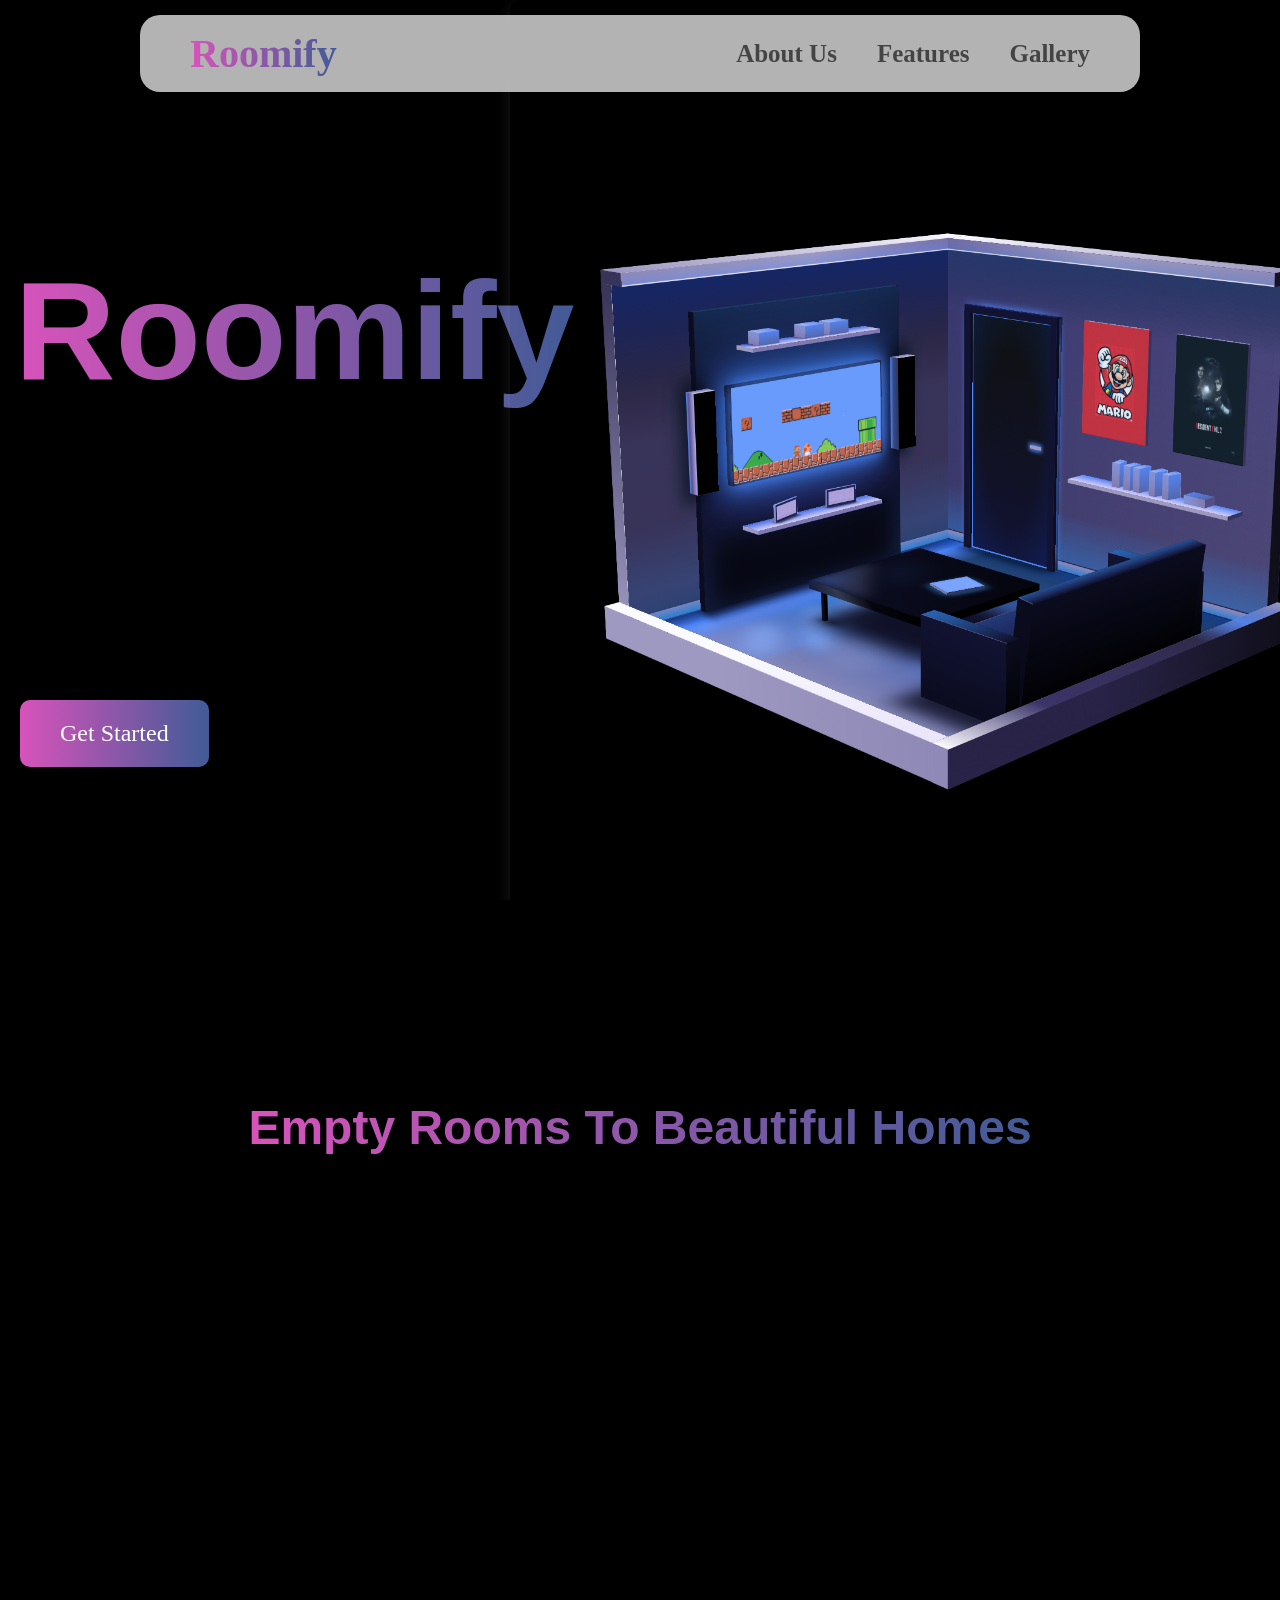
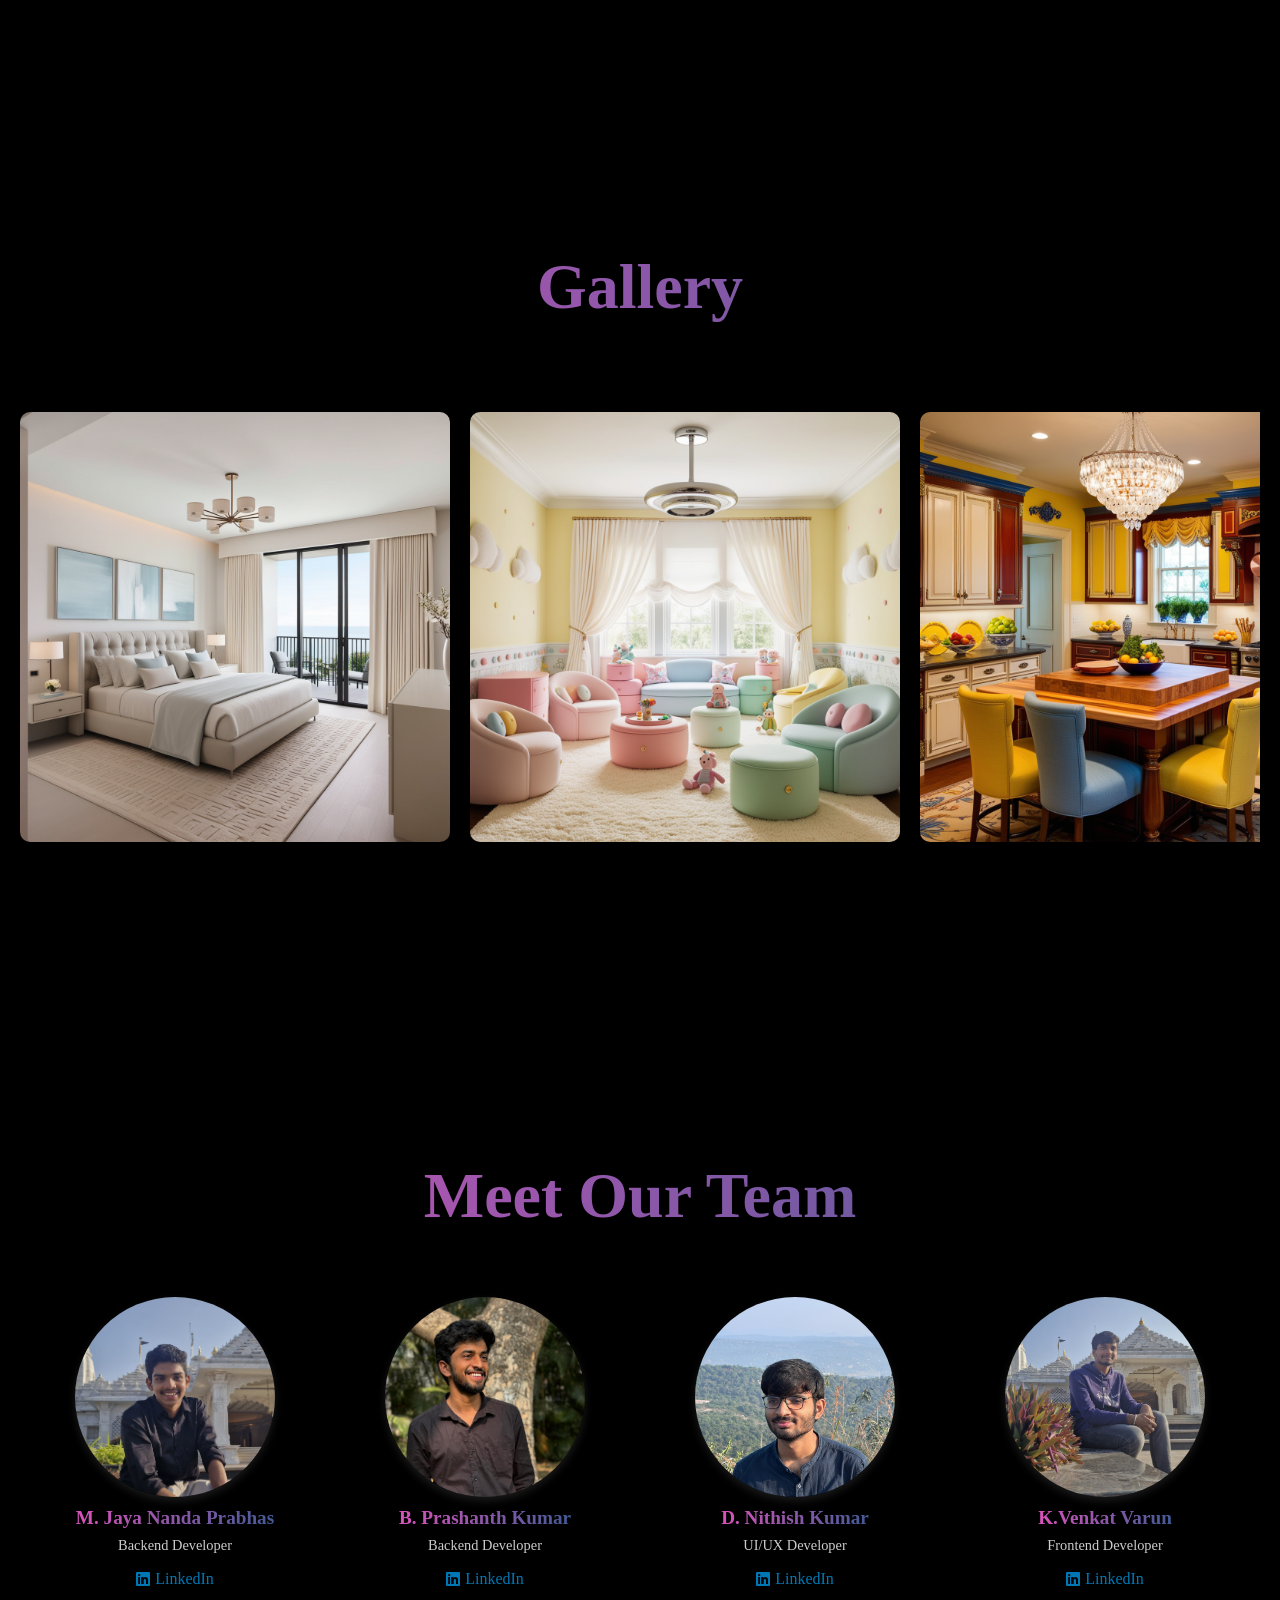
<file: frontend/landing/allconnect.html>
<!DOCTYPE html>
<html lang="en">
  <head>
    <meta charset="UTF-8" />
    <meta name="viewport" content="width=device-width, initial-scale=1.0" />
    <link
      rel="stylesheet"
      href="https://cdnjs.cloudflare.com/ajax/libs/font-awesome/6.0.0/css/all.min.css"
    />
    <title>Roomify</title>
    <style>
      * {
        margin: 0;
        padding: 0;
        box-sizing: border-box;
      }

      html {
        scroll-behavior: smooth;
      }
      body {
        background-color: #0a0a0f;
        overflow-x: hidden;
        margin: 0;
        padding: 0;
        min-height: 100vh;
        background-color: #000000;
        color: #ffffff;
      }

      .section-one {
        height: 100vh;
        position: relative;
        overflow: hidden;
      }

      .navbar {
        position: fixed;
        margin-top: 15px;
        left: 50%;
        transform: translateX(-50%);
        z-index: 1000;
        width: 1000px;
        background: rgba(255, 255, 255, 0.7);
        backdrop-filter: blur(10px);
        padding: 15px 30px;
        box-shadow: 0 4px 6px rgba(0, 0, 0, 0.1);
        border-radius: 20px;
        opacity: 0;
        animation: fadeIn 0.5s ease forwards;
        animation-delay: 2s;
      }

      .nav-content {
        max-width: 1200px;
        margin: 0 auto;
        display: flex;
        justify-content: space-between;
        align-items: center;
        padding: 0 20px;
      }

      .brand {
        font-size: 2.5em;
        font-weight: bold;
        background: linear-gradient(90deg, #d853bb, #415b96);
        -webkit-background-clip: text;
        color: transparent;
      }

      .nav-links {
        display: flex;
        gap: 40px;
        font-size: 25px;
      }

      .nav-links a {
        text-decoration: none;
        color: #444;
        font-weight: 600;
        transition: color 0.9s ease-in-out;
      }

      .nav-links a:hover {
        background: linear-gradient(90deg, #d853bb, #415b96);
        -webkit-background-clip: text;
        color: transparent;
      }

      .logo {
        background: linear-gradient(90deg, #d853bb, #415b96);
        -webkit-background-clip: text;
        color: transparent;
        font-size: 140px;
        font-weight: bold;
        position: absolute;
        left: 50%;
        transform: translateX(-50%);
        top: 100px;
        font-family: Arial, Helvetica, sans-serif;
      }

      .model-container {
        width: 900px; /* Set explicit width */
        height: 1000px; /* Set explicit height */
        background-image: url(3dhome.png); /* Using placeholder image */
        background-size: cover;
        background-repeat: no-repeat;
        background-position: center;
        position: absolute;
        left: 50%;
        transform: translateX(-50%);
        top: 100px;
        transition: all 1.5s ease;
        border-radius: 10px; /* Optional: adds rounded corners */
        box-shadow: 0 4px 15px rgba(255, 255, 255, 0.1); /* Optional: adds subtle glow */
      }

      .description {
        color: white;
        font-size: 2.2rem;
        position: absolute;
        left: calc(25% - 310px);
        top: 450px;
        opacity: 0;
        max-width: 600px;
        font-family: sans-serif;
      }

      .get-started {
        position: absolute;
        left: calc(25% - 300px);
        top: 700px;
        padding: 20px 40px;
        background-color: #2196f3;
        background: linear-gradient(90deg, #d853bb, #415b96);
        color: white;
        border: none;
        border-radius: 10px;
        cursor: pointer;
        font-size: 1.5rem;
        opacity: 0;
        text-decoration: none;
        animation: fadeIn 0.8s ease forwards;
        animation-delay: 5s;
      }

      .section-two {
        height: 100vh;
        position: relative;
        background-color: black;
        overflow: hidden;
        display: flex;
        align-items: center;
        justify-content: center;
      }

      .content-wrapper {
        position: relative;
        width: 100%;
        height: 100%;
        display: flex;
        align-items: center;
        justify-content: center;
        perspective: 1000px;
      }

      .zoom-container {
        position: absolute;
        text-align: center;
        transform-style: preserve-3d;
        transition: all 0.5s ease-out;
        pointer-events: none;
        top: 200px;
      }

      .zoom-text {
        background: linear-gradient(90deg, #d853bb, #415b96);
        -webkit-background-clip: text;
        color: transparent;
        font-size: 3rem;
        font-weight: bold;
        font-family: Arial, sans-serif;
        white-space: nowrap;
        transition: transform 0.3s ease-out;
      }

      .features-container {
        position: absolute;
        top: 40%;
        left: 50%;
        transform: translate(-50%, -50%);
        opacity: 0;
        visibility: hidden;
        display: none;
        transition: all 0.5s ease;
        text-align: center;
        width: 100%;
        max-width: 1200px;
      }

      .features-title {
        background: linear-gradient(90deg, #d853bb, #415b96);
        -webkit-background-clip: text;
        color: transparent;
        font-size: 4rem;
        margin-bottom: 2rem;
        font-weight: bold;
      }

      .features-grid {
        display: grid;
        grid-template-columns: repeat(3, 1fr);
        gap: 2rem;
        padding: 2rem;
      }

      .feature-card {
        background: rgba(255, 255, 255, 0.1);
        padding: 2rem;
        border-radius: 15px;
        color: white;
        transform: translateY(50px);
        opacity: 0;
        transition: all 0.5s ease;
      }

      .feature-card h3 {
        background: linear-gradient(90deg, #d853bb, #415b96);
        -webkit-background-clip: text;
        color: transparent;
        margin-bottom: 1rem;
      }

      .feature-card.show {
        transform: translateY(0);
        opacity: 1;
      }

      .animate-logo {
        animation: moveLogoToLeft 1.2s ease forwards;
        animation-delay: 0.1s;
      }

      .animate-model {
        animation: moveModelToRight 1.2s ease forwards;
        animation-delay: 0.1s;
      }

      @keyframes moveLogoToLeft {
        to {
          left: 23%;
          transform: translateX(-50%);
          top: 250px;
        }
      }

      @keyframes moveModelToRight {
        to {
          left: 75%;
          transform: translateX(-50%);
          top: 0px;
        }
      }

      @keyframes fadeIn {
        from {
          opacity: 0;
        }
        to {
          opacity: 1;
        }
      }

      /* Gallery Section Styling */
      .gallery-section {
        padding: 50px 0;
        background-color: #000000;
        width: 100%;
        overflow: hidden;
      }

      .container {
        width: 100%;
        padding: 0 20px;
        overflow: hidden;
      }

      .gallery-grid {
        display: flex;
        gap: 20px;
        padding: 20px 0;
        overflow-x: auto;
        overflow-y: hidden;
        scroll-behavior: smooth;
        -webkit-overflow-scrolling: touch;
        /* Hide scrollbar */
        scrollbar-width: none;
        -ms-overflow-style: none;
        /* Enable mouse drag scroll */
        cursor: grab;
        user-select: none;
        /* Add smooth movement */
        scroll-snap-type: x mandatory;
        /* Prevent vertical scroll when dragging */
        overscroll-behavior: none;
      }

      /* Hide scrollbar for Chrome, Safari and Opera */
      .gallery-grid::-webkit-scrollbar {
        display: none;
      }

      /* Active state when scrolling */
      .gallery-grid:active {
        cursor: grabbing;
      }

      .gallery-item {
        flex: 0 0 430px;
        height: 430px;
        position: relative;
        scroll-snap-align: start;
        /* Add perspective for smoother scaling */
        transform-origin: center center;
        transition: transform 0.3s ease, box-shadow 0.3s ease;
      }

      .gallery-item img {
        width: 100%;
        height: 100%;
        object-fit: cover;
        border-radius: 10px;
        transition: transform 0.3s ease, box-shadow 0.3s ease;
        pointer-events: none;
        /* Prevent image drag */
      }

      /* Hover effects */
      .gallery-item:hover {
        transform: scale(1.1);
        z-index: 2;
        box-shadow: 2px solid red;
      }

      .gallery-item:hover img {
        box-shadow: 0 4px 15px rgba(255, 255, 255, 0.2);
      }

      /* Add subtle slide effect when hovering adjacent items */
      .gallery-item:hover + .gallery-item {
        transform: translateX(10px);
      }

      /* Smooth scroll on touch devices */
      @media (max-width: 768px) {
        .gallery-item {
          flex: 0 0 250px;
          height: 180px;
        }
      }

      @media (max-width: 480px) {
        .gallery-item {
          flex: 0 0 200px;
          height: 150px;
        }

        .gallery-item:hover {
          transform: scale(1.05); /* Smaller scale on mobile */
        }
      }

      /* Team Section Styles */
      .team-container {
        min-height: 100vh;
        display: flex;
        align-items: center;
        width: 100%;
        background-color: #000000;
      }

      .container {
        width: 100%;
        max-width: 100%;
        padding: 20px;
      }

      .page-title {
        background: linear-gradient(90deg, #d853bb, #415b96);
        -webkit-background-clip: text;
        color: transparent;
        font-size: 4rem;
        text-align: center;
        margin-bottom: 3rem;
        opacity: 0;
        transform: translateY(50px);
        animation: slideUp 0.5s ease forwards;
      }

      .team-row {
        display: flex;
        width: 100%;
        margin: 0;
        padding: 0;
      }

      .team-member {
        flex: 1;
        opacity: 0;
        transform: translateY(50px);
        animation: slideUp 0.5s ease forwards;
        padding: 1rem;
        display: flex;
        flex-direction: column;
        align-items: center;
        width: 25%;
      }

      .profile-image {
        width: 200px;
        height: 200px;
        border-radius: 50%;
        overflow: hidden;
        margin: 0 auto;
        box-shadow: 0 4px 8px rgba(255, 255, 255, 0.1);
      }

      .profile-image img {
        width: 100%;
        height: 100%;
        object-fit: cover;
      }

      .team-member:nth-child(1) {
        animation-delay: 0.2s;
      }

      .team-member:nth-child(2) {
        animation-delay: 0.4s;
      }

      .team-member:nth-child(3) {
        animation-delay: 0.6s;
      }

      .team-member:nth-child(4) {
        animation-delay: 0.8s;
      }

      .team-social-links a {
        color: #0077b5;
        text-decoration: none;
        transition: color 0.3s ease;
        display: inline-flex;
        align-items: center;
        gap: 5px;
        margin-top: 1rem;
      }

      .team-social-links a:hover {
        color: #81b9eb;
        text-shadow: 0 0 15px rgba(0, 119, 181, 0.8);
      }

      .team-member h5 {
        background: linear-gradient(90deg, #d853bb, #415b96);
        -webkit-background-clip: text;
        color: transparent;
        font-size: 1.2rem;
        margin-bottom: 0.5rem;
        margin-top: 10px;
      }

      .text-muted {
        font-size: 0.9rem;
        text-align: center;
        color: #cccccc !important;
      }

      /* Footer Separator */
      .footer-separator {
        width: 100%;
        height: 2px;
        background: linear-gradient(
          to right,
          transparent,
          #f1eded,
          transparent
        );
        position: relative;
        margin-bottom: 60px;
        opacity: 0;
        transform: scaleX(0);
        animation: separatorFadeIn 1s ease forwards;
      }
      /* Footer Styles */
      .footer {
        background-color: black;
        color: white;
        padding: 60px 0 20px;
        font-family: Arial, sans-serif;
        opacity: 0;
        transform: translateY(50px);
        animation: footerSlideUp 0.8s ease forwards;
        animation-delay: 0.3s;
      }

      .footer-content {
        max-width: 1200px;
        margin: 0 auto;
        padding: 0 20px;
        display: grid;
        grid-template-columns: repeat(4, 1fr);
        gap: 40px;
      }

      .footer-section {
        opacity: 0;
        transform: translateY(30px);
        animation: sectionSlideUp 0.5s ease forwards;
      }
      .footer-section h3 {
        background: linear-gradient(90deg, #d853bb, #415b96);
        -webkit-background-clip: text;
        color: transparent;
        margin-bottom: 20px;
      }

      .footer-section:nth-child(1) {
        animation-delay: 0.4s;
      }

      .footer-section:nth-child(2) {
        animation-delay: 0.6s;
      }

      .footer-section:nth-child(3) {
        animation-delay: 0.8s;
      }

      .footer-section:nth-child(4) {
        animation-delay: 1s;
      }

      .footer-section h3 {
        margin-bottom: 20px;
        font-size: 18px;
      }

      .footer-section p {
        color: #c0c0c0;
        line-height: 1.6;
      }

      .footer-section ul {
        list-style: none;
        padding: 0;
      }

      .footer-section ul li {
        margin-bottom: 10px;
      }

      .footer-section ul li a {
        color: #c0c0c0;
        text-decoration: none;
        position: relative;
        padding-left: 0;
        transition: padding-left 0.3s ease, color 0.3s ease;
      }

      .footer-section ul li a:hover {
        color: white;
        padding-left: 10px;
      }

      .footer-section ul li a::before {
        content: "";
        position: absolute;
        bottom: -2px;
        left: 0;
        width: 0;
        height: 1px;
        background-color: white;
        transition: width 0.3s ease;
      }

      .footer-section ul li a:hover::before {
        width: 100%;
      }

      .footer-social-links {
        display: flex;
        gap: 15px;
      }

      .footer-social-links a {
        color: #c0c0c0;
        text-decoration: none;
        font-size: 20px;
        transition: color 0.3s ease;
      }

      .footer-social-links a:hover {
        color: white;
      }

      .footer-bottom {
        margin-top: 40px;
        padding-top: 20px;
        text-align: center;
        border-top: 1px solid #333;
        opacity: 0;
        animation: fadeIn 0.5s ease forwards;
        animation-delay: 1.2s;
      }

      .footer-bottom p {
        color: #c0c0c0;
        font-size: 14px;
        margin-bottom: 10px;
      }

      .footer-bottom a {
        color: #c0c0c0;
        text-decoration: none;
        margin: 0 10px;
        transition: color 0.3s ease;
      }

      .footer-bottom a:hover {
        color: white;
      }

      /* Responsive Styles */
      @media (max-width: 1200px) {
        .gallery-item {
          flex: 0 0 250px;
          min-width: 250px;
          height: 180px;
        }
      }

      @media (max-width: 768px) {
        .gallery-item {
          flex: 0 0 200px;
          min-width: 200px;
          height: 150px;
        }
      }

      @media (max-width: 480px) {
        .gallery-title {
          font-size: 2em;
        }

        .gallery-item {
          flex: 0 0 180px;
          min-width: 180px;
          height: 120px;
        }
      }

      /* Animations */
      @keyframes slideUp {
        to {
          opacity: 1;
          transform: translateY(0);
        }
      }

      @keyframes separatorFadeIn {
        to {
          opacity: 1;
          transform: scaleX(1);
        }
      }

      @keyframes footerSlideUp {
        to {
          opacity: 1;
          transform: translateY(0);
        }
      }

      @keyframes sectionSlideUp {
        to {
          opacity: 1;
          transform: translateY(0);
        }
      }

      @keyframes fadeIn {
        to {
          opacity: 1;
        }
      }

      /* Responsive Styles */
      @media (max-width: 768px) {
        .team-row {
          flex-wrap: wrap;
        }

        .team-member {
          flex: 0 0 50%;
          width: 50%;
        }

        .footer-content {
          grid-template-columns: repeat(2, 1fr);
        }
      }

      @media (max-width: 480px) {
        .team-member {
          flex: 0 0 100%;
          width: 100%;
        }

        .footer-content {
          grid-template-columns: 1fr;
        }
      }
    </style>
  </head>
  <body>
    <section class="section-one">
      <nav class="navbar">
        <div class="nav-content">
          <div class="brand">Roomify</div>
          <div class="nav-links">
            <a href="#meetus">About Us</a>
            <a href="#features">Features</a>
            <a href="#gallery">Gallery</a>
          </div>
        </div>
      </nav>

      <div class="logo">Roomify</div>
      <div class="model-container"></div>
      <div class="description"></div>
      <a href="2D_3D/cardindex.html" class="get-started">Get Started</a>
    </section>

    <section class="section-two">
      <div class="content-wrapper">
        <div class="zoom-container">
          <div class="zoom-text">Empty Rooms To Beautiful Homes</div>
        </div>
        <div class="features-container" id="features">
          <h2 class="features-title">Our Features</h2>
          <div class="features-grid">
            <div class="feature-card">
              <h3>3D Visualization</h3>
              <p>
                Experience your room designs in immersive 3D before making any
                changes.
              </p>
            </div>
            <div class="feature-card">
              <h3>AI Design Assistant</h3>
              <p>
                Get intelligent design suggestions based on your preferences and
                space.
              </p>
            </div>
            <div class="feature-card">
              <h3>Real-time Editing</h3>
              <p>Make changes to your design and see updates instantly.</p>
            </div>
          </div>
        </div>
      </div>
    </section>

    <section id="gallery" class="gallery-section">
      <h1 class="page-title">Gallery</h1>
      <div class="container">
        <div class="gallery-grid">
          <div class="gallery-item">
            <img src="master_bed.jpg" alt="Gallery Image 1" />
          </div>
          <div class="gallery-item">
            <img src="kids_room.jpg" alt="Gallery Image 2" />
          </div>
          <div class="gallery-item">
            <img src="kitchen.jpg" alt="Gallery Image 3" />
          </div>
          <div class="gallery-item">
            <img src="living_room.jpg" alt="Gallery Image 4" />
          </div>
          <div class="gallery-item">
            <img src="office.jpg" alt="Gallery Image 5" />
          </div>
          <div class="gallery-item">
            <img src="theatre_room.jpg" alt="Gallery Image 6" />
          </div>
          <div class="gallery-item">
            <img src="study_room.jpg" alt="Gallery Image 7" />
          </div>
          <div class="gallery-item">
            <img src="gym.jpg" alt="Gallery Image 8" />
          </div>
        </div>
      </div>
    </section>

    <div class="team-container" id="meetus">
      <div class="container">
        <h1 class="page-title">Meet Our Team</h1>
        <div class="team-row">
          <div class="team-member">
            <div class="profile-image mb-3">
              <img src="Prabha.jpg" alt="Team member" />
            </div>
            <h5>M. Jaya Nanda Prabhas</h5>
            <p class="text-muted">Backend Developer</p>
            <div class="team-social-links">
              <a
                href="https://www.linkedin.com/in/prabhasmekala"
                class="linkedin"
              >
                <i class="fab fa-linkedin"></i>
                LinkedIn
              </a>
            </div>
          </div>

          <div class="team-member">
            <div class="profile-image mb-3">
              <img src="Prashanth.jpg" alt="Team member" />
            </div>
            <h5>B. Prashanth Kumar</h5>
            <p class="text-muted">Backend Developer</p>
            <div class="team-social-links">
              <a
                href="https://www.linkedin.com/in/prasanth-kumar-bollinedi-919418329"
                class="linkedin"
              >
                <i class="fab fa-linkedin"></i>
                LinkedIn
              </a>
            </div>
          </div>

          <div class="team-member">
            <div class="profile-image mb-3">
              <img src="Nithish.jpg" alt="Team member" />
            </div>
            <h5>D. Nithish Kumar</h5>
            <p class="text-muted">UI/UX Developer</p>
            <div class="team-social-links">
              <a
                href="https://www.linkedin.com/in/nithishdaruvuri/"
                class="linkedin"
              >
                <i class="fab fa-linkedin"></i>
                LinkedIn
              </a>
            </div>
          </div>

          <div class="team-member">
            <div class="profile-image mb-3">
              <img src="varun.jpg" alt="Team member" />
            </div>
            <h5>K.Venkat Varun</h5>
            <p class="text-muted">Frontend Developer</p>
            <div class="team-social-links">
              <a
                href="https://www.linkedin.com/in/varun-kandukuri-585188338"
                class="linkedin"
              >
                <i class="fab fa-linkedin"></i>
                LinkedIn
              </a>
            </div>
          </div>
        </div>
      </div>
    </div>

    <!-- <div class="footer-separator"></div>

    <footer class="footer">
      <div class="footer-content">
        <div class="footer-section">
          <h3>Company Name</h3>
          <p>Making the world a better place through innovative solutions.</p>
        </div>

        <div class="footer-section">
          <h3>Quick Links</h3>
          <ul>
            <li><a href="/about">About Us</a></li>
            <li><a href="/services">Services</a></li>
            <li><a href="/blog">Blog</a></li>
            <li><a href="/careers">Careers</a></li>
          </ul>
        </div>

        <div class="footer-section">
          <h3>Contact Us</h3>
          <ul>
            <li>123 Business Street</li>
            <li>City, State 12345</li>
            <li>Phone: (555) 123-4567</li>
            <li>Email: info@company.com</li>
          </ul>
        </div>

        <div class="footer-section">
          <h3>Follow Us</h3>
          <div class="footer-social-links">
            <a href="#" title="Facebook"><i class="fab fa-facebook"></i></a>
            <a href="#" title="Twitter"><i class="fab fa-twitter"></i></a>
            <a href="#" title="LinkedIn"><i class="fab fa-linkedin"></i></a>
            <a href="#" title="Instagram"><i class="fab fa-instagram"></i></a>
          </div>
        </div>
      </div>

      <div class="footer-bottom">
        <p>&copy; 2025 Company Name. All rights reserved.</p>
        <div>
          <a href="/privacy">Privacy Policy</a>
          <a href="/terms">Terms of Service</a>
        </div>
      </div>
    </footer> -->

    <script>
      document.addEventListener("DOMContentLoaded", () => {
        // Navigation links smooth scroll
        document.querySelectorAll(".nav-links a").forEach((anchor) => {
          anchor.addEventListener("click", function (event) {
            event.preventDefault();
            const targetId = this.getAttribute("href");
            const targetElement = document.querySelector(targetId);

            if (targetElement) {
              window.scrollTo({
                top: targetElement.offsetTop - 50,
                behavior: "smooth",
              });
            }
          });
        });

        // Get Started button smooth scroll
        const getStartedBtn = document.getElementById("getStartedBtn");
        
        if (getStartedBtn) {
          getStartedBtn.addEventListener("click", function(e) {
            // Only prevent default if it's an internal link
            if (this.getAttribute("href").startsWith("#")) {
              e.preventDefault();
              const targetElement = document.querySelector(this.getAttribute("href"));
              if (targetElement) {
                targetElement.scrollIntoView({
                  behavior: "smooth",
                  block: "start"
                });
              }
            }
            // External links will navigate normally
          });
        }

        // First section animations
        const logo = document.querySelector(".logo");
        const model = document.querySelector(".model-container");
        const description = document.querySelector(".description");
        const text =
          '"Home is where your journey begins and we provide a path to your home."' +
          "\nA user friend solution for hassle free interior designing at your fingertips.";
        let charIndex = 0;

        setTimeout(() => {
          logo.classList.add("animate-logo");
          model.classList.add("animate-model");
        }, 1000);

        setTimeout(() => {
          const typeInterval = setInterval(() => {
            if (charIndex < text.length) {
              description.textContent += text.charAt(charIndex);
              description.style.opacity = 1;
              charIndex++;
            } else {
              clearInterval(typeInterval);
            }
          }, 15);
        }, 3000);

        // Second section animations
        const zoomContainer = document.querySelector(".zoom-container");
        const zoomText = document.querySelector(".zoom-text");
        const featuresContainer = document.querySelector(".features-container");
        const featureCards = document.querySelectorAll(".feature-card");
        const sectionTwo = document.querySelector(".section-two");

        let isShowingFeatures = false;
        let isZoomVisible = true;

        const handleScroll = () => {
          const rect = sectionTwo.getBoundingClientRect();
          const scrollProgress = 1 - rect.top / window.innerHeight;

          if (scrollProgress >= 0 && scrollProgress <= 1.5) {
            const zoomScale = 1 + scrollProgress * 1.5;
            const opacity = 1 - Math.max(0, scrollProgress - 0.8) * 5;

            if (opacity <= 0 && isZoomVisible) {
              isZoomVisible = false;
              zoomContainer.style.visibility = "hidden";
              zoomContainer.style.zIndex = "1";
              setTimeout(() => {
                zoomContainer.style.display = "none";
              }, 500);
            } else if (opacity > 0 && !isZoomVisible) {
              isZoomVisible = true;
              zoomContainer.style.display = "block";
              zoomContainer.style.zIndex = "1";
              requestAnimationFrame(() => {
                zoomContainer.style.visibility = "visible";
              });
            }

            if (isZoomVisible) {
              zoomContainer.style.opacity = opacity;
              zoomText.style.transform = `scale(${zoomScale})`;
            }

            if (scrollProgress > 0.9 && !isShowingFeatures) {
              isShowingFeatures = true;
              featuresContainer.style.display = "block";
              featuresContainer.style.zIndex = "2";
              requestAnimationFrame(() => {
                featuresContainer.style.visibility = "visible";
                featuresContainer.style.opacity = "1";

                featureCards.forEach((card, index) => {
                  setTimeout(() => {
                    card.classList.add("show");
                  }, index * 200);
                });
              });
            } else if (scrollProgress < 0.8 && isShowingFeatures) {
              isShowingFeatures = false;
              featuresContainer.style.opacity = "0";
              featuresContainer.style.zIndex = "1";
              featureCards.forEach((card) => card.classList.remove("show"));

              setTimeout(() => {
                featuresContainer.style.visibility = "hidden";
                featuresContainer.style.display = "none";
              }, 500);
            }
          }
        };
        // Smooth scroll handling with requestAnimationFrame and debounce
        let scrollTimeout;

        window.addEventListener("scroll", () => {
          if (scrollTimeout) {
            cancelAnimationFrame(scrollTimeout);
          }

          scrollTimeout = requestAnimationFrame(() => {
            handleScroll();
            scrollTimeout = null;
          });
        });

        // Initial check
        handleScroll();
      });
      
    </script>
  </body>
</html>
</file>
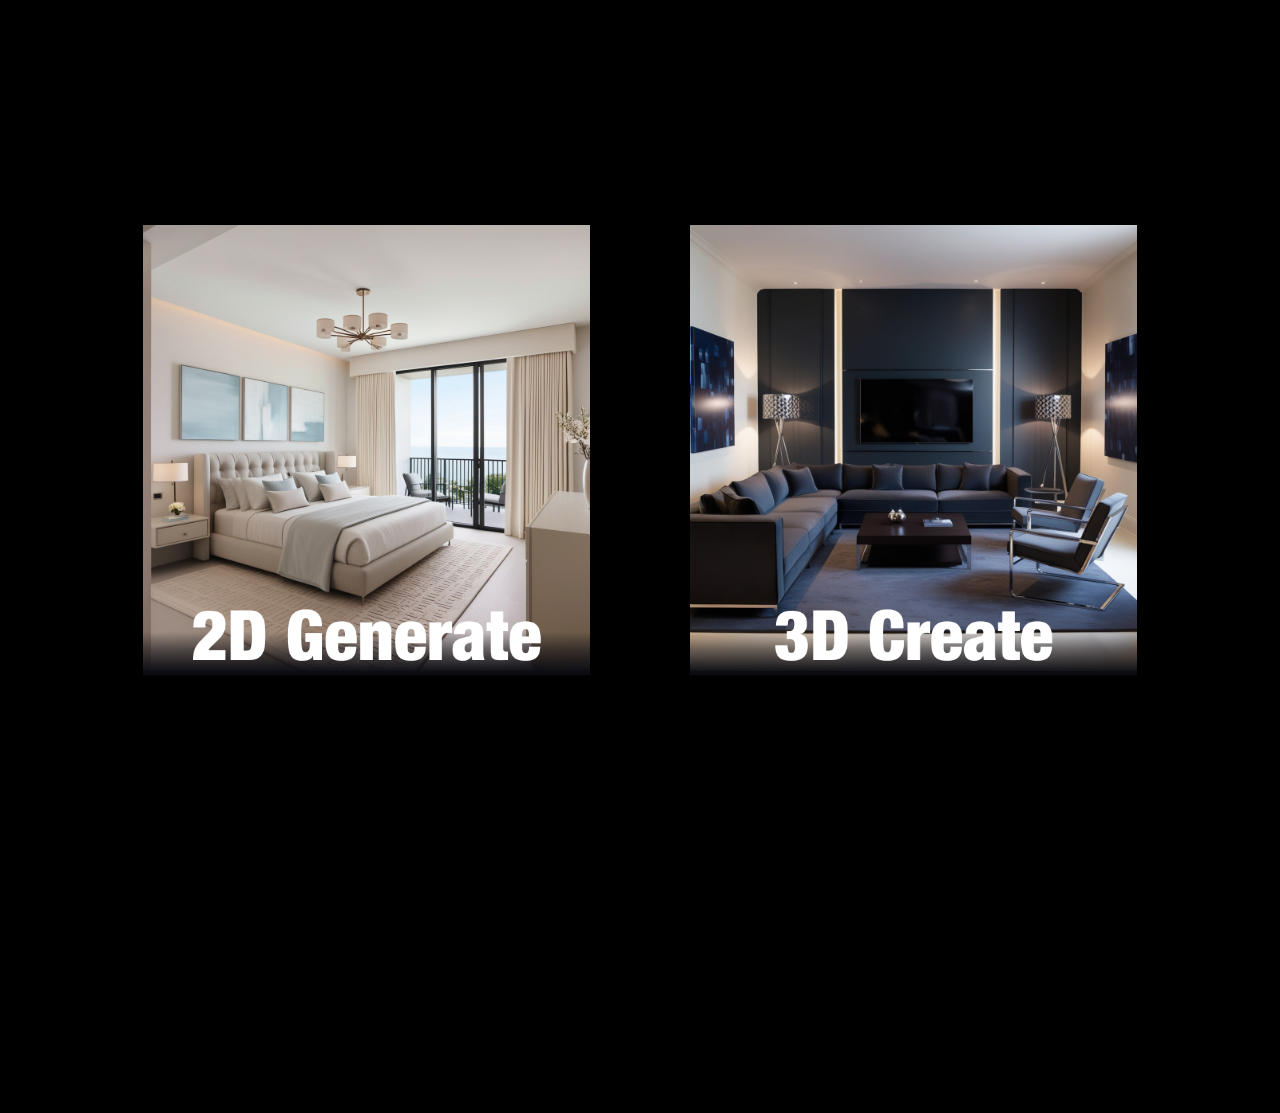
<file: frontend/landing/2D_3D/cardindex.html>
<!DOCTYPE html>
<html lang="en">
<head>
  <meta charset="UTF-8">
  <title>3D Card Hover Effect with Redirect</title>
  <link rel="stylesheet" href="./cardstyle.css">
  <script>
    function redirectTo(directory) {
      window.location.href = directory; // Redirects to the specified directory
    }
  </script>
</head>
<body>
  <div class="card" onclick="redirectTo('http://127.0.0.1:5000')">
    <div class="wrapper">
      <img src="master_bed.jpg" class="cover-image" id="3dcp" />
    </div>
    <img src="2d generate (helvetica).png" class="title" />
    <img src="sofa_no_bg.png" class="character" id="3d-after" />
  </div>

  <div class="card" onclick="redirectTo('http://127.0.0.1:8000/')">
    <div class="wrapper"> 
      <img src="living_room.jpg" class="cover-image" />
    </div>
    <img src="3d create(helvetica).png" class="title" />
    <img src="Screenshot_2025-02-03_204309-removebg.png" class="character" />
  </div>
</body>
</html>
</file>
<file: frontend/landing/2D_3D/cardstyle.css>
:root {
  --card-height: 670px;
  --card-width: calc(var(--card-height) / 1.5);
}
* {
  box-sizing: border-box;
}
body {
  width: 100vw;
  height: 100vh;
  margin: 0;
  display: flex;
  justify-content: center;
  align-items: center;
  background: #000000;
}
.card {
  width: var(--card-width);
  height: var(--card-height);
  position: relative;
  display: flex;
  justify-content: center;
  align-items:center;
  padding: 0 36px;
  perspective: 2500px;
  margin: 0 50px;
}

.cover-image {
  width: 100%;
  height: 100%;
  object-fit: cover;
}

.wrapper {
  transition: all 0.5s;
  position: absolute;
  width: 100%;
  z-index: -1;
}

.card:hover .wrapper {
  transform: perspective(900px) translateY(-5%) rotateX(25deg) translateZ(0);
  box-shadow: 2px 350px 32px -8px rgba(6, 6, 6, 0.75);
  -webkit-box-shadow: 2px 350px 320px -8px rgba(0, 0, 0, 0.75);
  -moz-box-shadow: 2px 350px 320px -8px rgba(0, 0, 0, 0.75);
}

.wrapper::before,
.wrapper::after {
  content: "";
  opacity: 0;
  width: 100%;
  height: 80px;
  transition: all 0.5s;
  position: absolute;
  left: 0;
}
.wrapper::before {
  top: 0;
  height: 100%;
  background-image: linear-gradient(
    to top,
    transparent 46%,
    rgba(12, 13, 19, 0.5) 68%,
    rgba(12, 13, 19) 97%
  );
}
.wrapper::after {
  bottom: 0;
  opacity: 1;
  /* width: 1000px; */
  /* height: 500px; */
  background-image: linear-gradient(
    to bottom,
    transparent 46%,
    rgba(12, 13, 19, 0.5) 68%,
    rgba(12, 13, 19) 97%
  );
}

.card:hover .wrapper::before,
.wrapper::after {
  opacity: 1;
}

.card:hover .wrapper::after {
  height: 500px;
}
.title {
  width: 100%;
  transition: transform 0.5s;
  position: relative;
  top: 330px;
}
.card:hover .title {
  transform: translate3d(0%, -50px, 100px);
  opacity: 1;
}

.character {
  width: 120%;
  opacity: 0;
  transition: all 0.6s;
  position: absolute;
  z-index: -1;
  
}


#3d-after{
  width: 1000%;

}

#3d-after:hover .wrapper::after {
  width: 1000px;
}
.card:hover .character {
  opacity: 1;
  transform: translate3d(0%, -30%, 100px);
}
</file>
